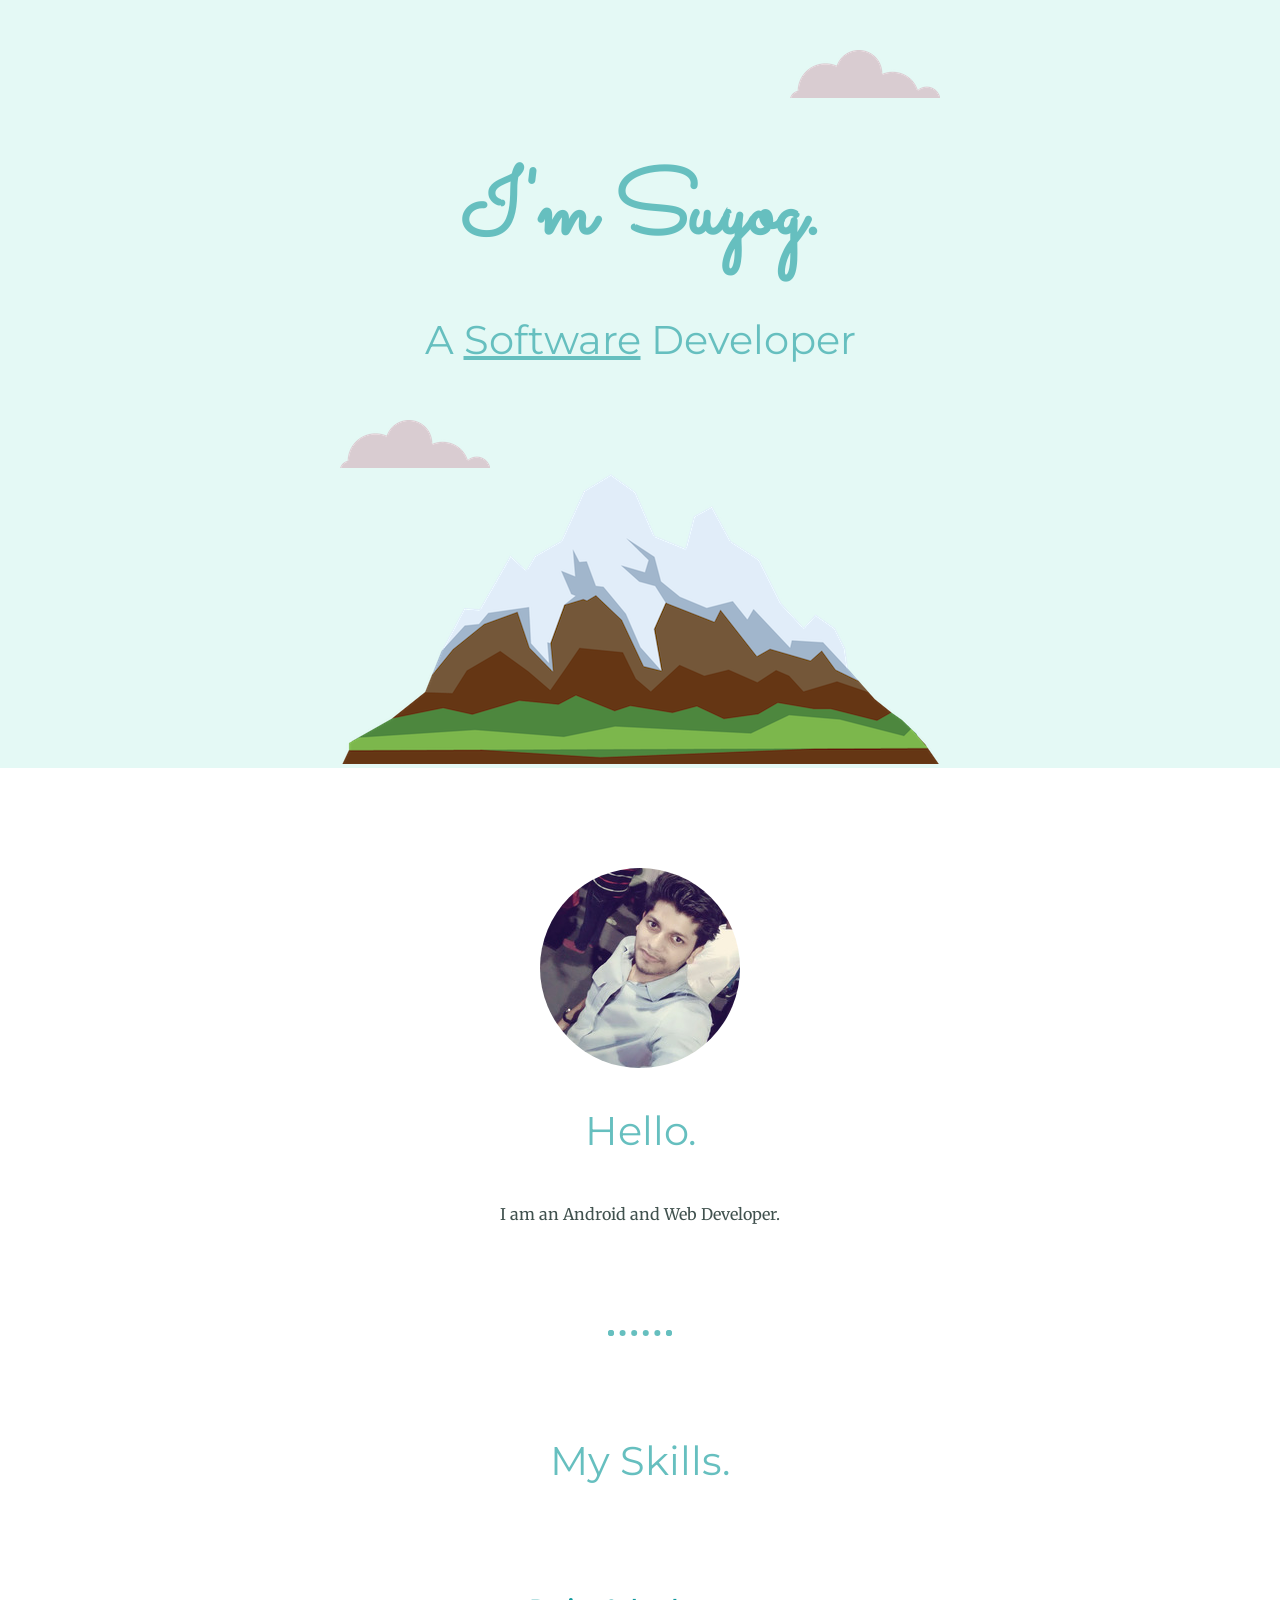
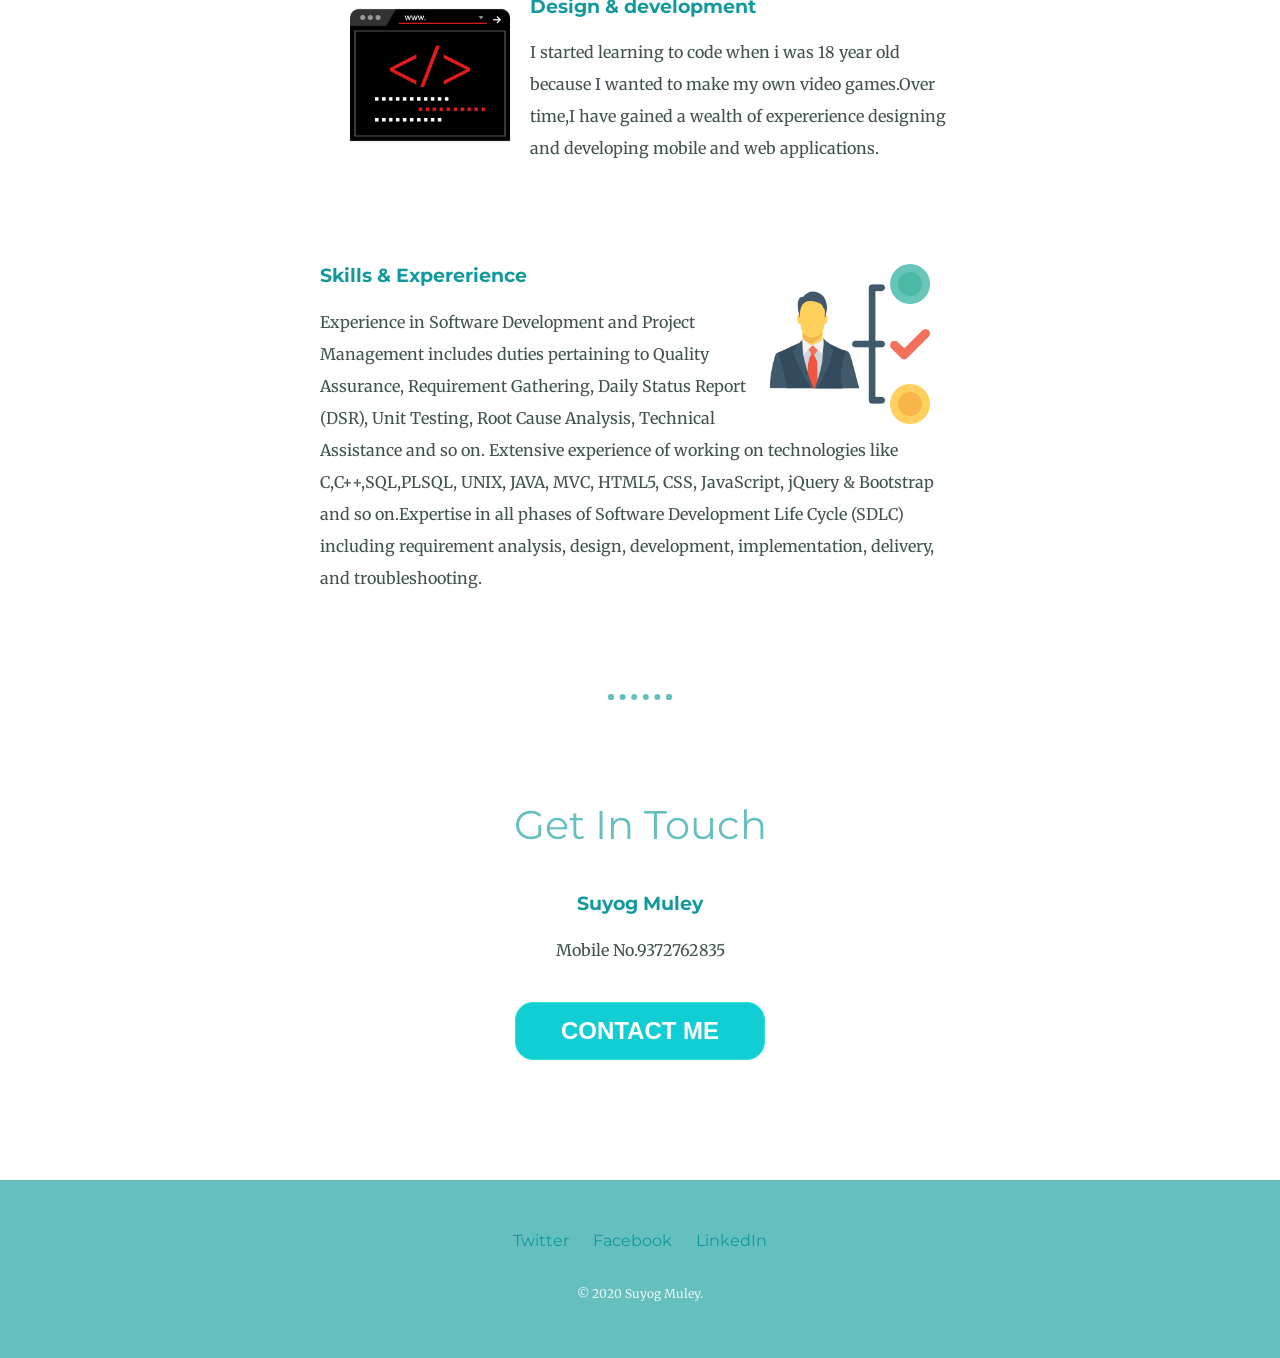
<file: CSS-Development/index.html>
<!DOCTYPE html>
<html lang="en" dir="ltr">
  <head>
    <meta charset="utf-8">
    <link rel="icon" href="favicon.ico">
    <link rel="stylesheet" href="css/styles.css">
    <link href="https://fonts.googleapis.com/css?family=Merriweather|Montserrat|Sacramento&display=swap" rel="stylesheet">
    <title></title>
  </head>
  <body>
<div class="Top-container">
<img class="Top-cloud" src="Images/cloud.png" alt="Cloud-Images">
<h1>I'm Suyog.</h1>
<h2>A <span class="Soft">Software</span> Developer</h2>
<img class="Bottom-cloud" src="Images/cloud.png" alt="Cloud-Images">
<img src="Images/mountain.png" alt="Cloud-Images">
</div>
<div class="middle-container">
  <div class="profile">
    <img class="suyogpic" src="Images/suyog.jpg" alt="Profile-Pic">
    <h2>Hello.</h2>
    <p class="intro">I am an Android and Web Developer.</p>
  </div>
  <hr>
  <div class="skills">
    <h2>My Skills.</h2>
    <div class="skill-row">
      <img class="ui-image" src="Images/ui.png" alt="Computer-pic">
      <h3>Design & development</h3>
      <p>I started learning to code when i was 18 year old because I wanted to make my own video games.Over time,I have gained a wealth of expererience designing and developing mobile and web applications.</p>
    </div>
    <div class="skill-row">
      <img class="worker-image" src="Images/worker.png" alt="Experience-pic">
      <h3>Skills & Expererience</h3>
      <p>Experience in Software Development and Project Management includes duties pertaining to Quality Assurance, Requirement Gathering, Daily Status Report (DSR), Unit Testing, Root Cause Analysis, Technical Assistance and so on.
         Extensive experience of working on technologies like C,C++,SQL,PLSQL, UNIX, JAVA, MVC, HTML5, CSS, JavaScript, jQuery & Bootstrap and so on.Expertise in all phases of Software Development Life Cycle (SDLC) including requirement analysis, design, development, implementation, delivery, and troubleshooting.</p>
       </div>
  </div>
  <hr>
  <div class="contact-me">
    <h2>Get In Touch</h2>
    <h3>Suyog Muley</h3>
    <p>Mobile No.9372762835</p>
    <a class="btn" href="mailto:suyogvmuley@gmail.com">CONTACT ME</a>
  </div>
</div>


<div class="bottom-container">
  <a class="footer-link" href="https://twitter.com/MuleySuyog">Twitter</a>
  <a class="footer-link" href="https://www.facebook.com/suyog.muley.3">Facebook</a>
  <a class="footer-link" href="https://www.linkedin.com/in/suyog-muley-500596104/">LinkedIn</a>
  <p class="copyright">© 2020 Suyog Muley.</p>
</div>
  </body>
</html>
</file>
<file: CSS-Development/css/styles.css>
body {
  color: #40514E;
  text-align: center;
  margin: 0;
  font-family: 'Merriweather', serif;
}

h1 {
  margin: 50px auto 0 auto;
  font-size: 5.635rem;
  font-family: 'Sacramento', cursive;
  color: #66BFBF;
}
h2{
  font-size: 2.5rem;
  font-family: 'Montserrat', sans-serif;
  color: #66BFBF;
  font-weight: normal;
  padding-bottom: 10px;
}
h3{
  font-family: 'Montserrat', sans-serif;
  color: #11999E;
}

p{
  line-height: 2;
}

hr{
  border: dotted #66BFBF 6px;
  border-bottom: none;
  width: 4%;
  margin: 100px auto;
}

a{
  color:#11999E;
  font-family: 'Montserrat', sans-serif;
  margin: 20px 10px;
  text-decoration: none;
}
a:hover{
  color: #EAF6F6
}
.suyogpic {
  border-radius: 50%;
}

.skill-row{
  width:50%;
  margin: 100px auto 100px auto;
  text-align: left;
}

.ui-image{
  width: 25%;
  float: left;
  margin-left: 30px;
  padding-right: 20px;

}

.worker-image{
width: 25%;
float: right;
margin-right: 30px;
padding-left: 20px;
}

.Top-container {
  background-color: #E4F9F5;
  position:relative;
  padding-top:100px;
}

.middle-container {
  margin: 100px 0;
}

.bottom-container {
  background-color: #66BFBF;
  padding: 50px 0 20px;

}

.Top-cloud {
  position: absolute;
  right:340px;
  top:50px;
}

.Bottom-cloud{
  position: absolute;
  left: 340px;
  bottom: 300px;
}
.Soft{
  text-decoration:underline;
}
.copyright{
  color: #EAF6F6;
  font-size: 0.75rem;
  padding: 20px 0;
}
.btn {
	background-color:#11cdd4;
	border-radius:18px;
	border:1px solid #33e3cb;
	display:inline-block;
	cursor:pointer;
	color:#ffffff;
	font-family:Arial;
	font-size:24px;
	font-weight:bold;
	padding:14px 45px;
	text-decoration:none;
	text-shadow:0px 1px 0px #23cbd1;
}
.btn:hover {
	background-color:#0ac6f5;
}
.btn:active {
	position:relative;
	top:1px;
}
</file>
